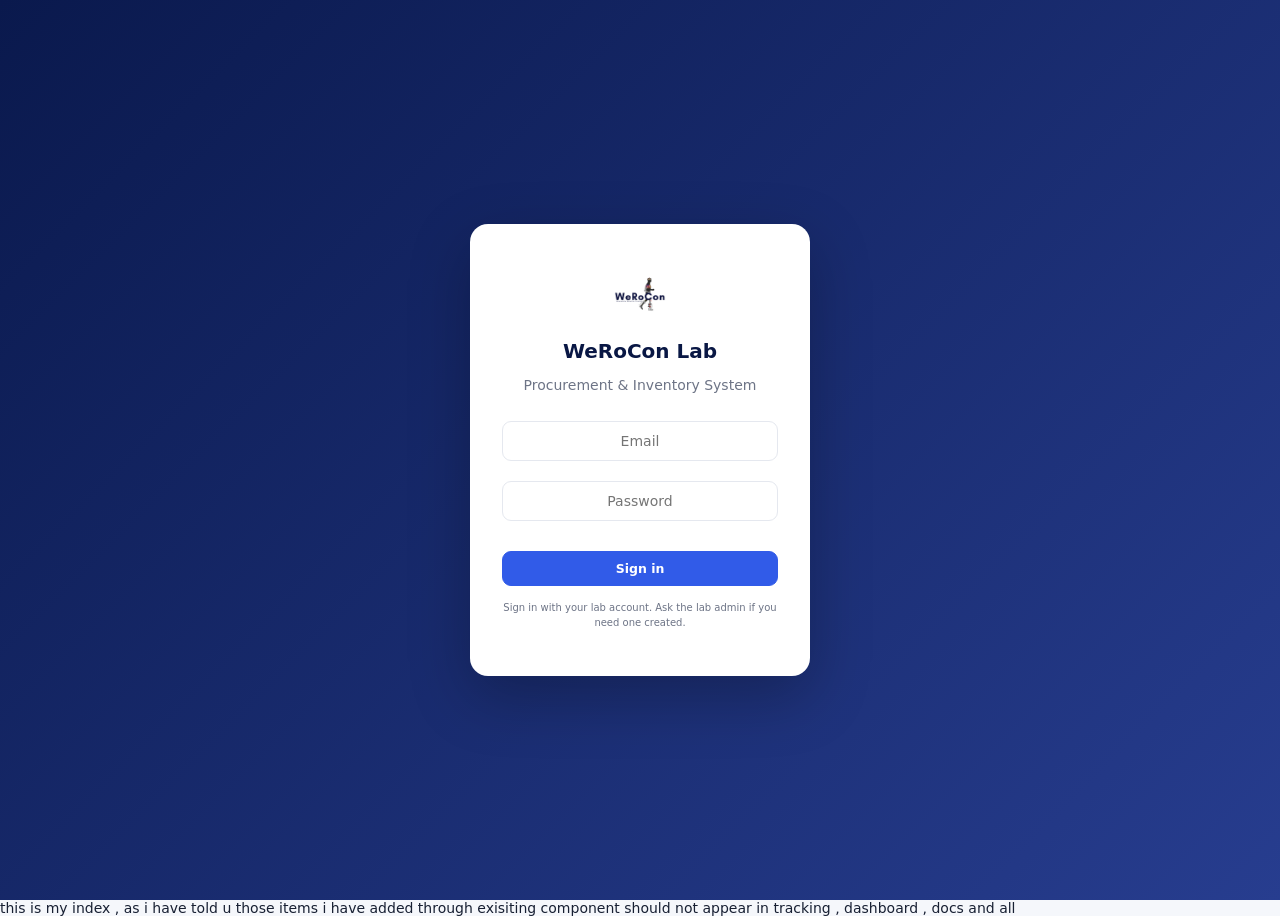
<file: index.html>
<!doctype html>
<html lang="en">
<head>
<meta charset="utf-8">
<meta name="viewport" content="width=device-width,initial-scale=1">
<title>WeRoCon Lab — Procurement &amp; Inventory System</title>
<link rel="icon" href="assets/logo.png">
<link rel="stylesheet" href="css/style.css">
</head>
<body>
  <div id="gate"></div>
  <div id="shell" class="shell hidden">
    <header class="top">
      <div class="brand">
        <img src="assets/logo.png" alt="WeRoCon Lab logo">
        <div>
          <b>WeRoCon Lab — Procurement &amp; Inventory System</b>
          <small>Automatic purchasing, documentation &amp; stock control</small>
        </div>
      </div>
      <div class="user">
        <span id="role-label"></span>
        <button class="btn" onclick="logout()">Log out</button>
      </div>
    </header>
    <nav class="nav">
      <button class="on" data-tab="dashboard">Overview</button>
      <button data-tab="add">Enter component</button>
      <button data-tab="documents">Documents</button>
      <button data-tab="tracking">Shipment tracking</button>
      <button data-tab="inventory">Inventory</button>
    </nav>
    <main class="main" id="app"></main>
  </div>
  <div class="toast" id="toast"></div>
  <div id="modal-host"></div>
  <!-- vendored libraries (no CDN dependency, works fully offline / on GitHub Pages) -->
  <script src="js/supabase.js"></script>
  <script src="js/docx.iife.js"></script>
  <script src="js/jszip.min.js"></script>
  <!-- app modules -->
  <script src="js/config.js"></script>
  <script src="js/auth.js"></script>
  <script src="js/db.js"></script>
  <script src="js/docgen.js"></script>
  <script src="js/tracking.js"></script>
  <script src="js/app.js"></script>
</body>
</html>   this is my index , as i have told u those items i have added through exisiting component  should not appear in tracking , dashboard , docs and all
</file>
<file: css/style.css>
:root{--navy:#091744;--blue:#315be8;--ink:#182033;--muted:#6d7486;--line:#e5e8ef;--bg:#f5f7fb;--green:#16865c;--amber:#b86b12;--red:#b42318}
*{box-sizing:border-box}
body{margin:0;font:14px Inter,system-ui,-apple-system,Segoe UI,sans-serif;color:var(--ink);background:var(--bg)}
button,input,select,textarea{font:inherit}
.hidden{display:none!important}

/* ---- gate ---- */
#gate{min-height:100vh;display:flex;align-items:center;justify-content:center;background:linear-gradient(135deg,#0a194d,#273d8f)}
.gate-box{background:#fff;border-radius:18px;padding:36px 32px;width:340px;text-align:center;box-shadow:0 20px 60px #00000040}
.gate-logo{width:64px;height:64px;object-fit:contain;margin-bottom:8px}
.gate-box h1{margin:4px 0 2px;color:var(--navy);font-size:20px}
.gate-box input{width:100%;border:1px solid var(--line);border-radius:9px;padding:11px;margin:14px 0 6px;text-align:center}
.gate-error{color:var(--red);font-size:12px;min-height:16px;margin-bottom:8px}
.gate-note{font-size:10px;color:var(--muted);margin-top:14px;line-height:1.5}

/* ---- shell ---- */
.shell{min-height:100vh}
.top{height:68px;background:#fff;border-bottom:1px solid var(--line);display:flex;align-items:center;justify-content:space-between;padding:10px 28px;position:sticky;top:0;z-index:10}
.brand{display:flex;align-items:center;gap:12px}
.brand img{width:34px;height:34px;object-fit:contain}
.brand b{display:block;color:var(--navy);font-size:15px;line-height:1.3}
.brand small{color:var(--muted);font-size:11px}
.user{display:flex;align-items:center;gap:10px;color:var(--muted);font-size:12px}
.user .btn{padding:6px 10px;font-size:11px}

.nav{height:46px;background:#fff;border-bottom:1px solid var(--line);padding:0 28px;display:flex;gap:6px;overflow:auto}
.nav button{border:0;background:transparent;color:var(--muted);padding:0 12px;border-bottom:2px solid transparent;white-space:nowrap;cursor:pointer;font-size:13px}
.nav button.on{color:var(--blue);border-color:var(--blue);font-weight:700}

.main{max-width:1240px;margin:auto;padding:26px}
.hero{background:linear-gradient(120deg,#0a194d,#273d8f);color:#fff;border-radius:16px;padding:24px 26px;display:flex;justify-content:space-between;align-items:center;margin-bottom:18px;gap:16px;flex-wrap:wrap}
.hero h1{margin:0 0 4px;font-size:22px}
.hero p{margin:0;color:#cad2f2;font-size:13px}

.btn{border:1px solid var(--line);background:#fff;padding:9px 13px;border-radius:9px;cursor:pointer;font-weight:600;color:var(--ink);font-size:12.5px}
.btn:hover{background:#f7f8fb}
.btn.primary{background:var(--blue);border-color:var(--blue);color:#fff}
.btn.primary:hover{background:#2249cf}
.btn.dark{background:#fff;color:var(--navy);border:0}
.btn.green{background:var(--green);color:#fff;border:0}
.btn.danger,.btn-danger{color:var(--red);border-color:#f3c6c0}

.cards{display:grid;grid-template-columns:repeat(4,1fr);gap:14px}
.card{background:#fff;border:1px solid var(--line);border-radius:14px;padding:18px;box-shadow:0 4px 14px #18203308}
.metric b{font-size:24px;color:var(--navy);display:block}
.metric span{display:block;margin-top:5px;color:var(--muted);font-size:12px}
.empty{text-align:center;color:var(--muted);padding:30px}

.section{margin-top:18px}
.head{display:flex;align-items:center;justify-content:space-between;margin-bottom:11px;flex-wrap:wrap;gap:8px}
.head h2{font-size:16px;margin:0;color:var(--navy)}

table{width:100%;border-collapse:collapse;background:#fff}
th,td{padding:10px 12px;text-align:left;border-bottom:1px solid var(--line);font-size:12px}
th{color:var(--muted);background:#f9fafc;font-size:10px;text-transform:uppercase;letter-spacing:.04em}
.tablewrap{border:1px solid var(--line);border-radius:14px;overflow:auto;background:#fff}

.pill{padding:4px 8px;border-radius:99px;font-size:10px;font-weight:750;display:inline-block;white-space:nowrap}
.green{background:#e5f6ef;color:#08724a}
.amber{background:#fff0d9;color:#96540a}
.blue{background:#e9edff;color:#294bc0}
.gray{background:#eef0f4;color:#5e6574}

.steps{display:grid;gap:10px}
.step{display:grid;grid-template-columns:38px 1fr auto;gap:13px;align-items:center;background:#fff;border:1px solid var(--line);border-radius:13px;padding:14px}
.num{width:34px;height:34px;border-radius:10px;background:#edf0ff;color:var(--blue);display:grid;place-items:center;font-weight:800}
.step h3{font-size:13px;margin:0 0 3px}
.step p{font-size:11px;color:var(--muted);margin:0}

.formgrid{display:grid;grid-template-columns:repeat(3,1fr);gap:12px}
.field{display:flex;flex-direction:column;gap:5px}
.field.full{grid-column:1/-1}
.field label{font-size:11px;font-weight:700;color:#596071}
.field input,.field select,.field textarea{border:1px solid #dfe3eb;border-radius:8px;padding:9px;background:#fff}
.field textarea{min-height:64px;resize:vertical}
.actions{display:flex;gap:8px;justify-content:flex-end;margin-top:14px}
.checkrow{display:flex;gap:16px;flex-wrap:wrap;padding:6px 0}
.checkrow label{font-size:12px;font-weight:600}

.notice{background:#edf6ff;border:1px solid #cfe4fa;color:#225d8e;padding:11px 13px;border-radius:10px;font-size:11px;margin-top:12px}
.tabs{display:flex;gap:8px;flex-wrap:wrap;margin:14px 0}

.toast{position:fixed;right:20px;bottom:20px;background:#10204f;color:#fff;padding:11px 15px;border-radius:9px;display:none;z-index:50;font-size:13px}

.modal{position:fixed;inset:0;background:#09112c99;display:none;place-items:center;z-index:60;padding:20px}
.modal.open{display:grid}
.modalbox{background:#fff;border-radius:16px;max-width:560px;width:100%;padding:22px;max-height:90vh;overflow:auto}
.modalbox h2{margin-top:0;color:var(--navy);font-size:16px}

.muted{color:var(--muted)}

.view-only .btn.primary,.view-only .btn.danger{display:none!important}

@media(max-width:800px){
  .cards,.formgrid{grid-template-columns:1fr}
  .main{padding:16px}
  .hero{flex-direction:column;align-items:flex-start}
  .top{padding:8px 14px}
  .brand small{display:none}
}

@media print{
  .top,.nav,.hero,.tabs,.actions,.notice{display:none!important}
  .main{padding:0}
}
</file>
